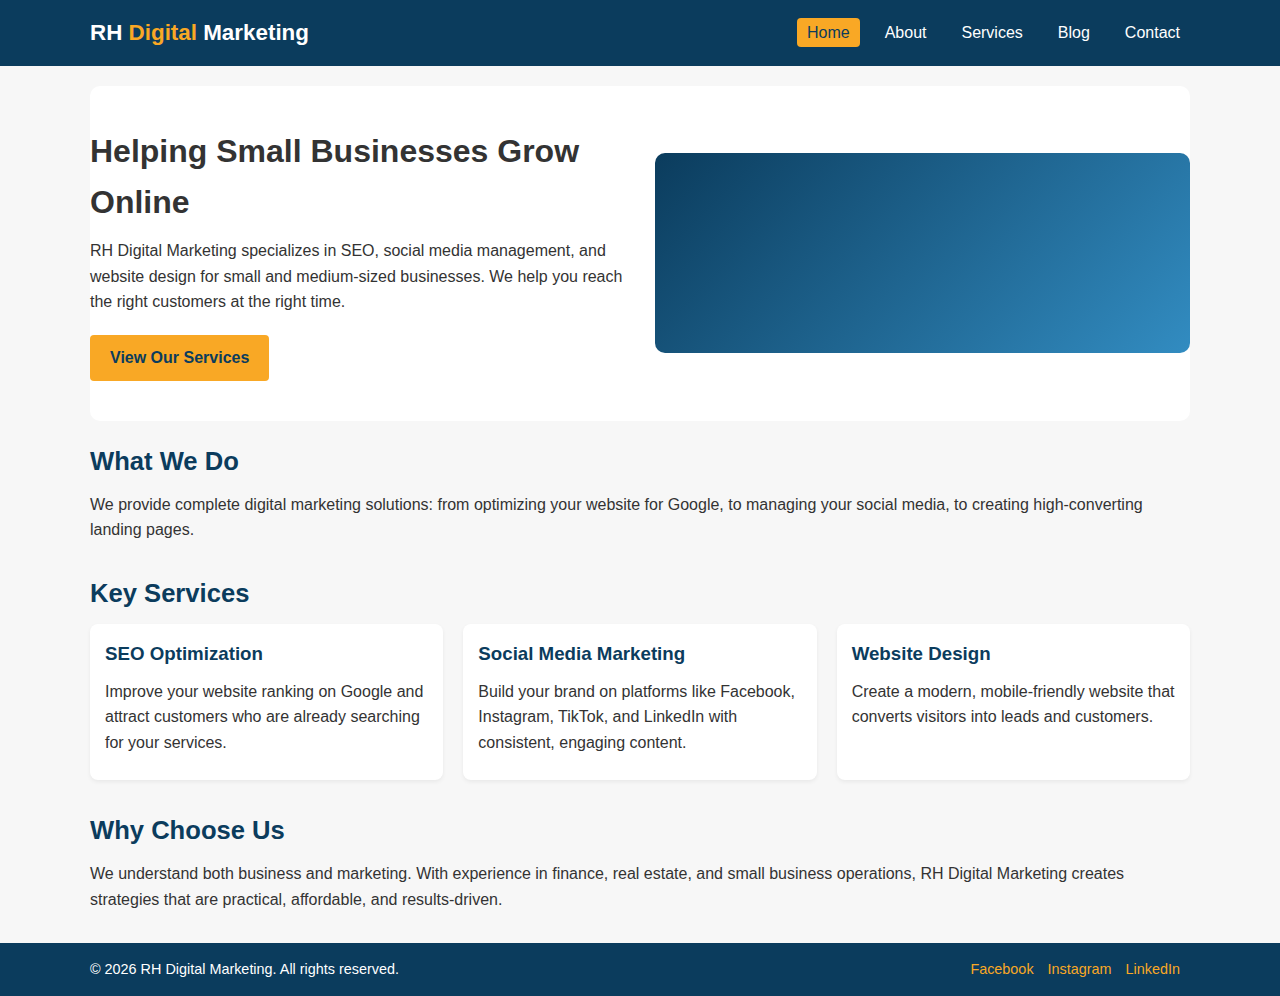
<file: digital-marketing-site/index.html>
<!DOCTYPE html>
<html lang="en">
<head>
  <meta charset="UTF-8" />
  <meta name="viewport" content="width=device-width, initial-scale=1.0" />
  <title>RH Digital Marketing | Grow Your Business Online</title>
  <meta name="description" content="RH Digital Marketing helps small businesses grow online using SEO, social media marketing, and web design.">
  <link rel="stylesheet" href="style.css" />
</head>
<body>
  <header>
    <div class="container header-inner">
      <div class="logo">RH <span>Digital</span> Marketing</div>
      <nav>
        <ul>
          <li><a href="index.html" class="active">Home</a></li>
          <li><a href="about.html">About</a></li>
          <li><a href="services.html">Services</a></li>
          <li><a href="blog.html">Blog</a></li>
          <li><a href="contact.html">Contact</a></li>
        </ul>
      </nav>
    </div>
  </header>

  <main class="container">
    <section class="hero">
      <div class="hero-content">
        <div class="hero-text">
          <h1>Helping Small Businesses Grow Online</h1>
          <p>
            RH Digital Marketing specializes in SEO, social media management, and website design
            for small and medium-sized businesses. We help you reach the right customers at the right time.
          </p>
          <a href="services.html" class="btn-primary">View Our Services</a>
        </div>
        <div class="hero-image" aria-label="Digital marketing illustration"></div>
      </div>
    </section>

    <section>
      <h2>What We Do</h2>
      <p>
        We provide complete digital marketing solutions: from optimizing your website for Google,
        to managing your social media, to creating high-converting landing pages.
      </p>
    </section>

    <section>
      <h2>Key Services</h2>
      <div class="grid-3">
        <div class="card">
          <h3>SEO Optimization</h3>
          <p>Improve your website ranking on Google and attract customers who are already searching for your services.</p>
        </div>
        <div class="card">
          <h3>Social Media Marketing</h3>
          <p>Build your brand on platforms like Facebook, Instagram, TikTok, and LinkedIn with consistent, engaging content.</p>
        </div>
        <div class="card">
          <h3>Website Design</h3>
          <p>Create a modern, mobile-friendly website that converts visitors into leads and customers.</p>
        </div>
      </div>
    </section>

    <section>
      <h2>Why Choose Us</h2>
      <p>
        We understand both business and marketing. With experience in finance, real estate, and small business operations,
        RH Digital Marketing creates strategies that are practical, affordable, and results-driven.
      </p>
    </section>
  </main>

  <footer>
    <div class="container footer-inner">
      <div>&copy; <span id="year"></span> RH Digital Marketing. All rights reserved.</div>
      <div class="social-links">
        <a href="#" target="_blank">Facebook</a>
        <a href="#" target="_blank">Instagram</a>
        <a href="#" target="_blank">LinkedIn</a>
      </div>
    </div>
    <script>
      document.getElementById('year').textContent = new Date().getFullYear();
    </script>
  </footer>
</body>
</html>
</file>
<file: digital-marketing-site/style.css>
/* ===== Global Styles ===== */

* {
  box-sizing: border-box;
  margin: 0;
  padding: 0;
}

body {
  font-family: Arial, Helvetica, sans-serif;
  line-height: 1.6;
  color: #333;
  background-color: #f7f7f7;
}

a {
  text-decoration: none;
  color: inherit;
}

img {
  max-width: 100%;
  display: block;
}

/* ===== Layout Containers ===== */

.container {
  width: 90%;
  max-width: 1100px;
  margin: 0 auto;
}

/* ===== Header & Navigation ===== */

header {
  background: #0b3c5d;
  color: #fff;
  padding: 15px 0;
  margin-bottom: 20px;
}

.header-inner {
  display: flex;
  justify-content: space-between;
  align-items: center;
  flex-wrap: wrap;
}

.logo {
  font-size: 1.4rem;
  font-weight: bold;
}

.logo span {
  color: #f9a825;
}

nav ul {
  list-style: none;
  display: flex;
  flex-wrap: wrap;
  gap: 15px;
}

nav ul li a {
  color: #fff;
  font-weight: 500;
  padding: 6px 10px;
  border-radius: 4px;
}

nav ul li a:hover,
nav ul li a.active {
  background: #f9a825;
  color: #0b3c5d;
}

/* ===== Hero / Banner ===== */

.hero {
  background: #ffffff;
  padding: 40px 0;
  margin-bottom: 20px;
  border-radius: 10px;
}

.hero-content {
  display: flex;
  flex-wrap: wrap;
  gap: 30px;
  align-items: center;
}

.hero-text {
  flex: 1 1 260px;
}

.hero-text h1 {
  font-size: 2rem;
  margin-bottom: 10px;
}

.hero-text p {
  margin-bottom: 20px;
}

.btn-primary {
  display: inline-block;
  background: #f9a825;
  color: #0b3c5d;
  padding: 10px 20px;
  border-radius: 4px;
  font-weight: 600;
}

.btn-primary:hover {
  opacity: 0.9;
}

.hero-image {
  flex: 1 1 260px;
  min-height: 200px;
  background: linear-gradient(135deg, #0b3c5d, #328cc1);
  border-radius: 10px;
}

/* ===== Sections ===== */

section {
  margin-bottom: 30px;
}

section h2 {
  font-size: 1.6rem;
  margin-bottom: 10px;
  color: #0b3c5d;
}

section p {
  margin-bottom: 10px;
}

/* ===== Cards / Grid ===== */

.grid-3 {
  display: grid;
  grid-template-columns: repeat(auto-fit, minmax(240px, 1fr));
  gap: 20px;
}

.card {
  background: #ffffff;
  padding: 15px;
  border-radius: 8px;
  box-shadow: 0 2px 4px rgba(0,0,0,0.06);
}

.card h3 {
  margin-bottom: 10px;
  color: #0b3c5d;
}

/* ===== Blog List ===== */

.blog-list .blog-item {
  background: #ffffff;
  padding: 15px;
  margin-bottom: 15px;
  border-radius: 8px;
  box-shadow: 0 1px 3px rgba(0,0,0,0.06);
}

.blog-item h3 {
  margin-bottom: 5px;
  color: #0b3c5d;
}

.blog-item small {
  display: block;
  margin-bottom: 8px;
  color: #666;
}

/* ===== Contact Form ===== */

form {
  background: #ffffff;
  padding: 20px;
  border-radius: 8px;
  box-shadow: 0 2px 4px rgba(0,0,0,0.06);
}

form .form-group {
  margin-bottom: 15px;
}

form label {
  display: block;
  font-weight: 600;
  margin-bottom: 5px;
}

form input,
form textarea {
  width: 100%;
  padding: 8px;
  border-radius: 4px;
  border: 1px solid #ccc;
  font-family: inherit;
}

form textarea {
  resize: vertical;
  min-height: 120px;
}

form button {
  background: #0b3c5d;
  color: #fff;
  padding: 10px 20px;
  border-radius: 4px;
  border: none;
  cursor: pointer;
  font-weight: 600;
}

form button:hover {
  background: #083048;
}

/* ===== Footer ===== */

footer {
  background: #0b3c5d;
  color: #fff;
  padding: 15px 0;
  margin-top: 30px;
}

footer .footer-inner {
  display: flex;
  justify-content: space-between;
  align-items: center;
  flex-wrap: wrap;
  gap: 10px;
  font-size: 0.9rem;
}

.social-links a {
  margin-right: 10px;
  color: #f9a825;
}

.social-links a:hover {
  text-decoration: underline;
}

/* ===== Responsive ===== */

@media (max-width: 768px) {
  .header-inner {
    flex-direction: column;
    align-items: flex-start;
    gap: 10px;
  }

  .hero-text h1 {
    font-size: 1.6rem;
  }
}
</file>
